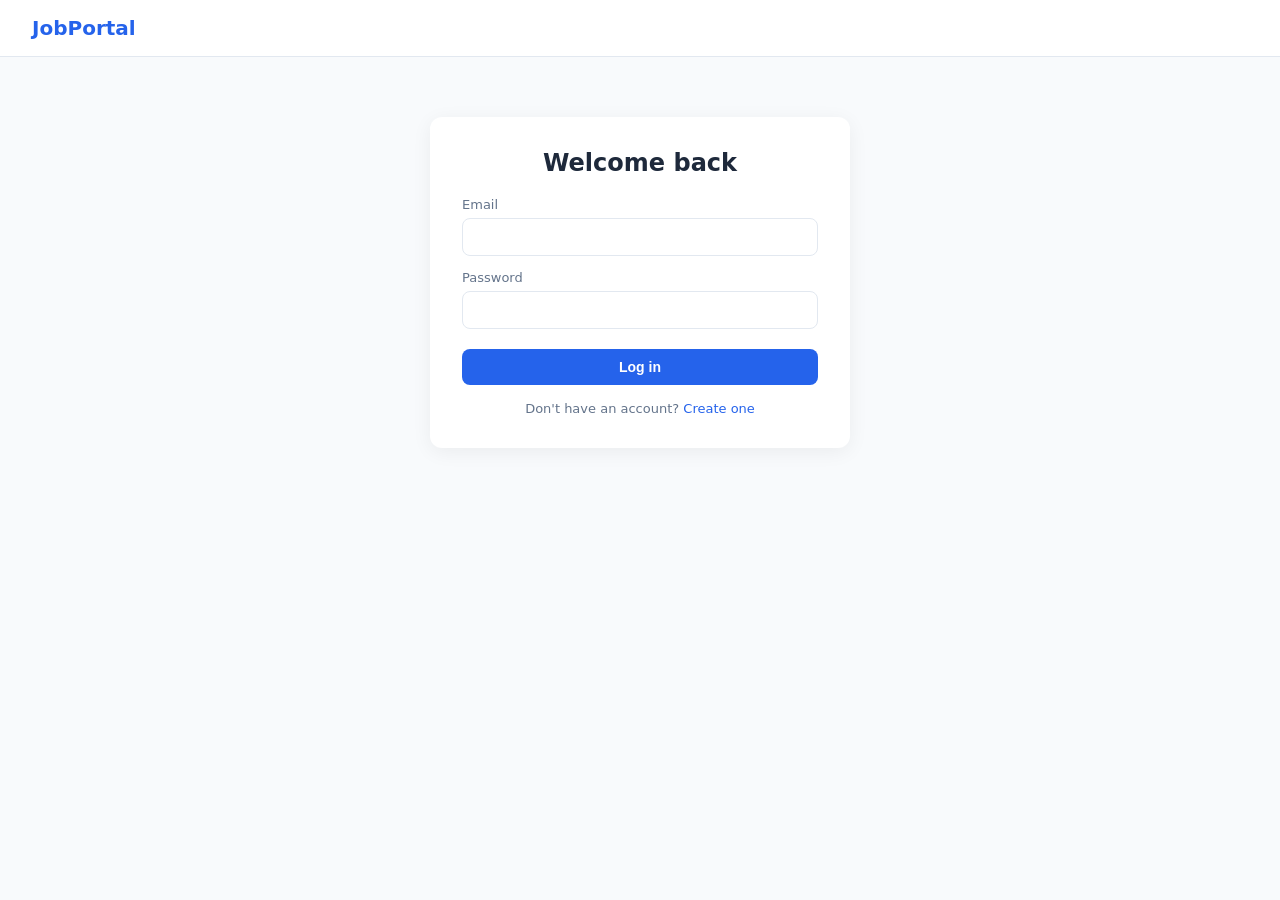
<file: frontend/index.html>
<!DOCTYPE html>
<html lang="en">
<head>
<meta charset="UTF-8" />
<meta name="viewport" content="width=device-width, initial-scale=1.0" />
<title>JobPortal - Login</title>
<link rel="stylesheet" href="css/style.css" />
</head>
<body>

<div class="navbar">
    <div class="brand">JobPortal</div>
</div>

<div class="auth-card">
    <h2>Welcome back</h2>
    <form id="loginForm">
        <label for="email">Email</label>
        <input type="email" id="email" required />

        <label for="password">Password</label>
        <input type="password" id="password" required />

        <button type="submit" class="btn-block">Log in</button>
        <p class="error-message" id="errorMessage"></p>
    </form>
    <p class="link-row">Don't have an account? <a href="register.html">Create one</a></p>
</div>

<script src="js/api.js"></script>
<script>
    document.getElementById("loginForm").addEventListener("submit", async (e) => {
        e.preventDefault();
        const errorEl = document.getElementById("errorMessage");
        errorEl.style.display = "none";

        const email = document.getElementById("email").value;
        const password = document.getElementById("password").value;

        try {
            const response = await apiRequest("/auth/login", {
                method: "POST",
                body: JSON.stringify({ email, password })
            });

            setSession(response);

            if (response.role === "RECRUITER") {
                window.location.href = "dashboard-recruiter.html";
            } else if (response.role === "ADMIN") {
                window.location.href = "dashboard-admin.html";
            } else {
                window.location.href = "dashboard-candidate.html";
            }
        } catch (err) {
            errorEl.textContent = err.message;
            errorEl.style.display = "block";
        }
    });
</script>

</body>
</html>
</file>
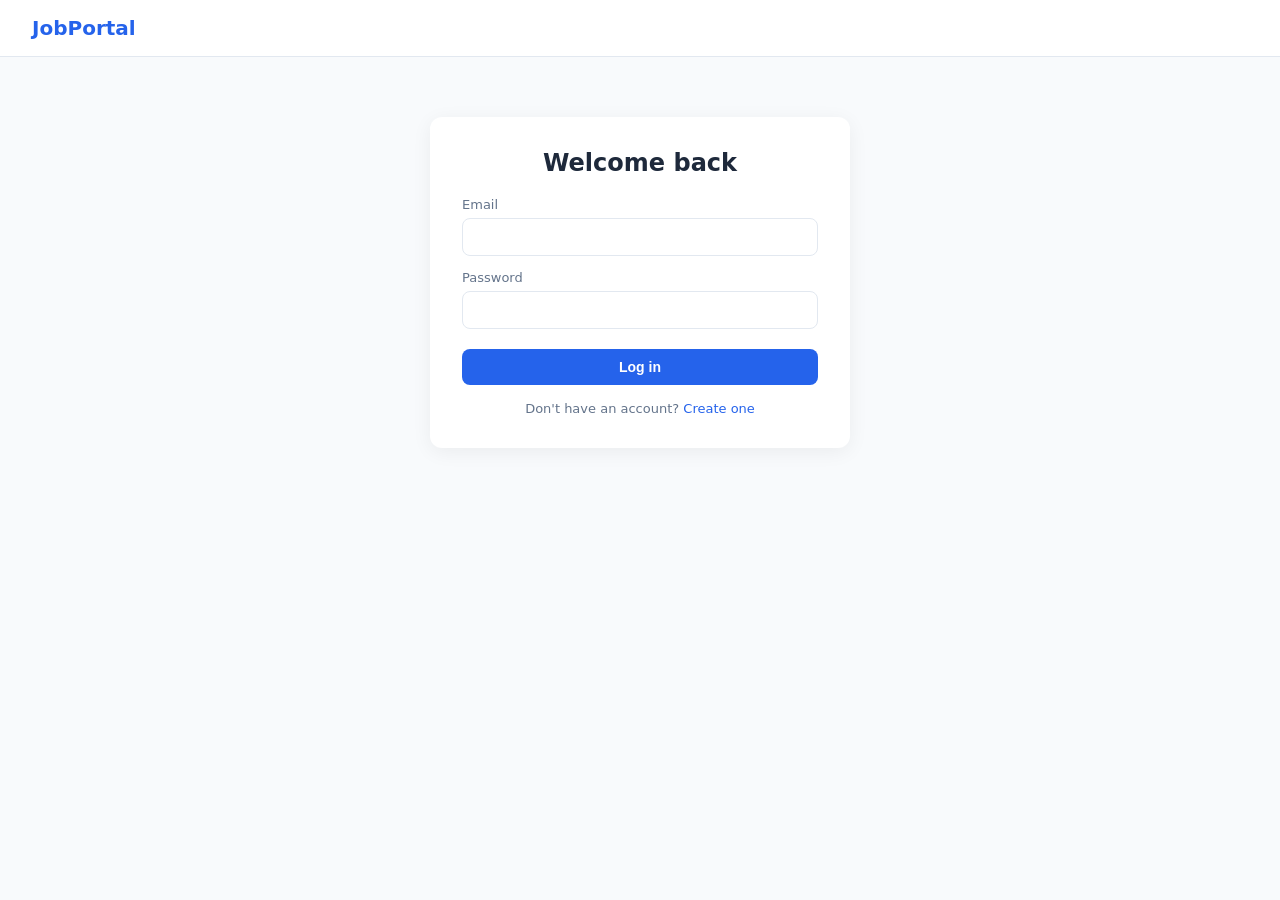
<file: frontend/dashboard-admin.html>
<!DOCTYPE html>
<html lang="en">
<head>
<meta charset="UTF-8" />
<meta name="viewport" content="width=device-width, initial-scale=1.0" />
<title>JobPortal - Admin Dashboard</title>
<link rel="stylesheet" href="css/style.css" />
</head>
<body>

<div class="navbar">
    <div class="brand">JobPortal</div>
    <div class="nav-actions">
        <span id="welcomeText"></span>
        <button class="secondary" onclick="logout()">Log out</button>
    </div>
</div>

<div class="container">
    <div class="section-title">Platform overview</div>
    <div class="card">
        <h3 id="totalJobs">--</h3>
        <div class="meta">Total job postings</div>
    </div>

    <div class="section-title" style="margin-top:32px;">All jobs</div>
    <div id="jobsList"></div>
</div>

<script src="js/api.js"></script>
<script>
    const user = requireAuth("ADMIN");
    document.getElementById("welcomeText").textContent = `Hi, ${user.fullName}`;

    async function loadOverview() {
        const list = document.getElementById("jobsList");
        list.innerHTML = "<p class='empty-state'>Loading...</p>";

        try {
            const jobs = await apiRequest("/jobs/search");
            document.getElementById("totalJobs").textContent = jobs.length;

            if (jobs.length === 0) {
                list.innerHTML = "<p class='empty-state'>No jobs on the platform yet.</p>";
                return;
            }

            list.innerHTML = jobs.map(job => `
                <div class="card">
                    <h3>${job.title}</h3>
                    <div class="meta">${job.company} • ${job.location || "Remote"} • <span class="badge">${job.status}</span></div>
                </div>
            `).join("");
        } catch (err) {
            list.innerHTML = `<p class='empty-state'>${err.message}</p>`;
        }
    }

    loadOverview();
</script>

</body>
</html>
</file>
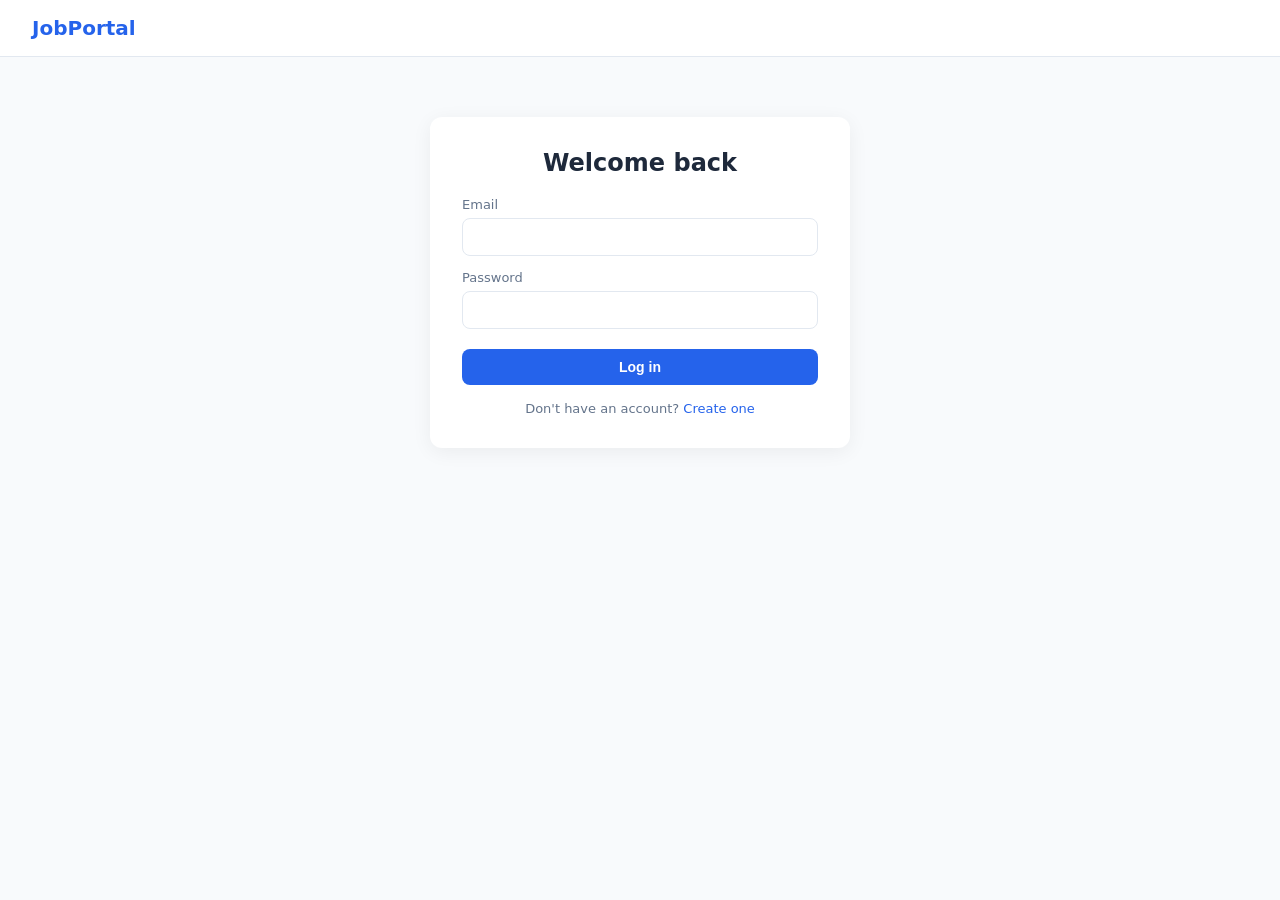
<file: frontend/dashboard-candidate.html>
<!DOCTYPE html>
<html lang="en">
<head>
<meta charset="UTF-8" />
<meta name="viewport" content="width=device-width, initial-scale=1.0" />
<title>JobPortal - Candidate Dashboard</title>
<link rel="stylesheet" href="css/style.css" />
</head>
<body>

<div class="navbar">
    <div class="brand">JobPortal</div>
    <div class="nav-actions">
        <span id="welcomeText"></span>
        <button class="secondary" onclick="logout()">Log out</button>
    </div>
</div>

<div class="container">
    <div class="tabs">
        <button id="tabJobs" class="active">Browse jobs</button>
        <button id="tabApplications">My applications</button>
        <button id="tabNotifications">Notifications <span id="notifDot" style="display:none"><span class="notification-dot"></span></span></button>
    </div>

    <div id="jobsPanel">
        <div class="search-row">
            <input type="text" id="searchKeyword" placeholder="Job title..." />
            <input type="text" id="searchLocation" placeholder="Location..." />
            <button onclick="searchJobs()">Search</button>
        </div>
        <div id="jobsList"></div>
    </div>

    <div id="applicationsPanel" style="display:none">
        <div id="applicationsList"></div>
    </div>

    <div id="notificationsPanel" style="display:none">
        <div id="notificationsList"></div>
    </div>
</div>

<div class="modal-overlay" id="applyModal">
    <div class="modal">
        <h3 id="applyJobTitle"></h3>
        <p style="color:var(--muted); margin-top:8px;">Submit your application for this role.</p>
        <div class="modal-actions">
            <button class="secondary" onclick="closeApplyModal()">Cancel</button>
            <button onclick="confirmApply()">Apply now</button>
        </div>
    </div>
</div>

<script src="js/api.js"></script>
<script>
    const user = requireAuth("CANDIDATE");
    document.getElementById("welcomeText").textContent = `Hi, ${user.fullName}`;

    let selectedJob = null;
    let myApplications = [];

    function switchTab(tab) {
        document.getElementById("jobsPanel").style.display = tab === "jobs" ? "block" : "none";
        document.getElementById("applicationsPanel").style.display = tab === "applications" ? "block" : "none";
        document.getElementById("notificationsPanel").style.display = tab === "notifications" ? "block" : "none";

        document.getElementById("tabJobs").classList.toggle("active", tab === "jobs");
        document.getElementById("tabApplications").classList.toggle("active", tab === "applications");
        document.getElementById("tabNotifications").classList.toggle("active", tab === "notifications");

        if (tab === "applications") loadApplications();
        if (tab === "notifications") loadNotifications();
    }

    document.getElementById("tabJobs").addEventListener("click", () => switchTab("jobs"));
    document.getElementById("tabApplications").addEventListener("click", () => switchTab("applications"));
    document.getElementById("tabNotifications").addEventListener("click", () => switchTab("notifications"));

    async function loadJobs(keyword, location) {
        const jobsList = document.getElementById("jobsList");
        jobsList.innerHTML = "<p class='empty-state'>Loading jobs...</p>";

        try {
            const params = new URLSearchParams();
            if (keyword) params.append("keyword", keyword);
            if (location) params.append("location", location);

            const jobs = await apiRequest(`/jobs/search?${params.toString()}`);

            if (jobs.length === 0) {
                jobsList.innerHTML = "<p class='empty-state'>No jobs found. Try a different search.</p>";
                return;
            }

            jobsList.innerHTML = jobs.map(job => `
                <div class="card">
                    <h3>${job.title}</h3>
                    <div class="meta">${job.company} • ${job.location || "Location not specified"} ${job.salary ? "• $" + job.salary : ""}</div>
                    <p>${job.description || ""}</p>
                    <div class="modal-actions" style="justify-content:flex-start; margin-top:16px;">
                        <button onclick='openApplyModal(${job.id}, ${JSON.stringify(job.title)})'>Apply</button>
                    </div>
                </div>
            `).join("");
        } catch (err) {
            jobsList.innerHTML = `<p class='empty-state'>${err.message}</p>`;
        }
    }

    function searchJobs() {
        const keyword = document.getElementById("searchKeyword").value;
        const location = document.getElementById("searchLocation").value;
        loadJobs(keyword, location);
    }

    function openApplyModal(jobId, title) {
        selectedJob = jobId;
        document.getElementById("applyJobTitle").textContent = `Apply to ${title}`;
        document.getElementById("applyModal").classList.add("open");
    }

    function closeApplyModal() {
        document.getElementById("applyModal").classList.remove("open");
        selectedJob = null;
    }

    async function confirmApply() {
        try {
            await apiRequest("/applications", {
                method: "POST",
                body: JSON.stringify({
                    jobId: selectedJob,
                    candidateId: user.userId,
                    candidateName: user.fullName,
                    candidateEmail: user.email
                })
            });
            closeApplyModal();
            switchTab("applications");
        } catch (err) {
            alert(err.message);
        }
    }

    async function loadApplications() {
        const list = document.getElementById("applicationsList");
        list.innerHTML = "<p class='empty-state'>Loading applications...</p>";

        try {
            const applications = await apiRequest(`/applications/candidate/${user.userId}`);
            if (applications.length === 0) {
                list.innerHTML = "<p class='empty-state'>You haven't applied to any jobs yet.</p>";
                return;
            }

            list.innerHTML = applications.map(app => `
                <div class="card">
                    <h3>Job #${app.jobId}</h3>
                    <div class="meta">Applied on ${new Date(app.appliedAt).toLocaleDateString()}</div>
                    <span class="badge ${app.status === 'HIRED' ? 'success' : app.status === 'REJECTED' ? 'danger' : ''}">${app.status}</span>
                </div>
            `).join("");
        } catch (err) {
            list.innerHTML = `<p class='empty-state'>${err.message}</p>`;
        }
    }

    async function loadNotifications() {
        const list = document.getElementById("notificationsList");
        list.innerHTML = "<p class='empty-state'>Loading notifications...</p>";

        try {
            const notifications = await apiRequest(`/notifications/${user.userId}`);
            if (notifications.length === 0) {
                list.innerHTML = "<p class='empty-state'>No notifications yet.</p>";
                return;
            }

            list.innerHTML = notifications.map(n => `
                <div class="card">
                    <p>${n.message}</p>
                    <div class="meta">${new Date(n.createdAt).toLocaleString()}</div>
                </div>
            `).join("");
        } catch (err) {
            list.innerHTML = `<p class='empty-state'>${err.message}</p>`;
        }
    }

    loadJobs();
</script>

</body>
</html>
</file>
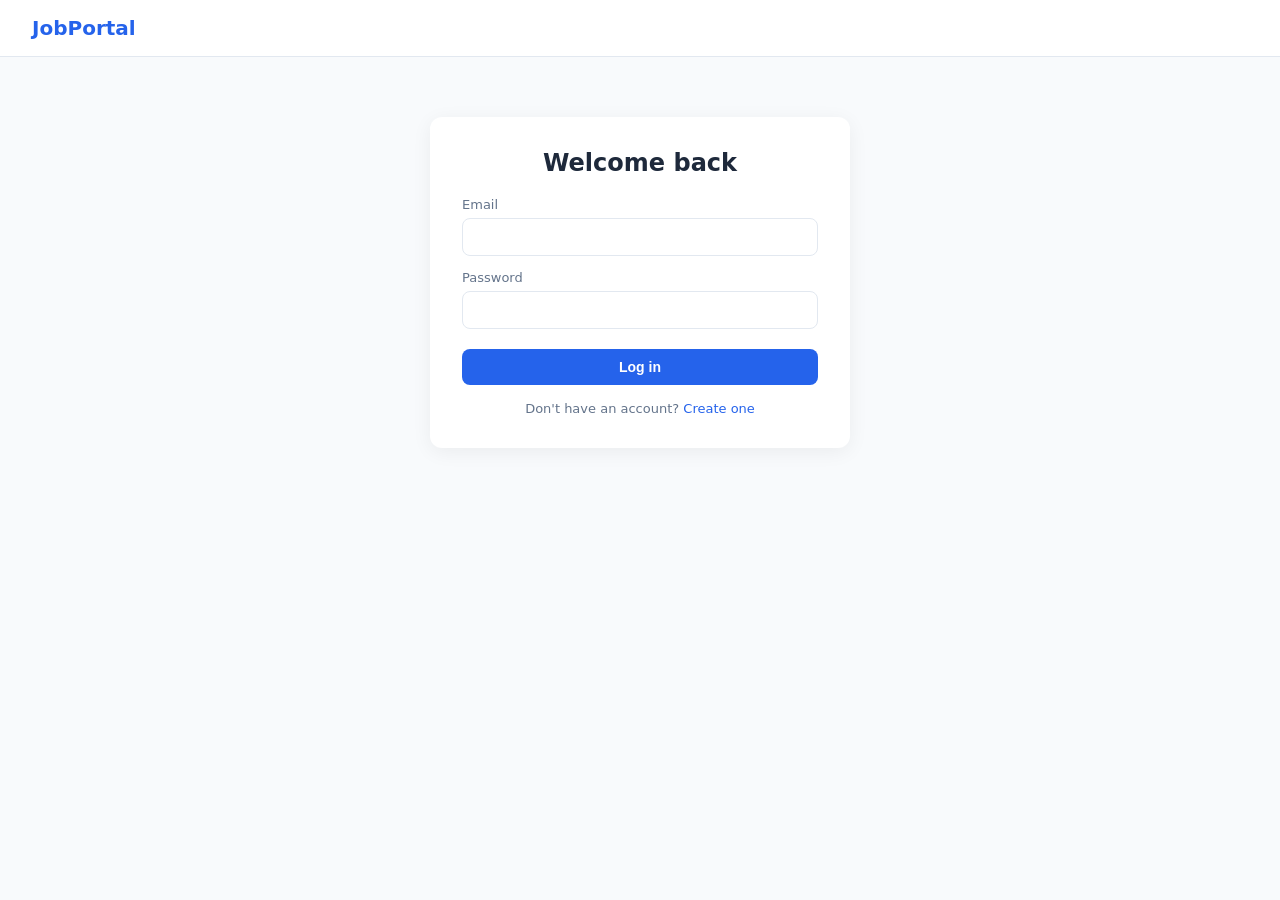
<file: frontend/dashboard-recruiter.html>
<!DOCTYPE html>
<html lang="en">
<head>
<meta charset="UTF-8" />
<meta name="viewport" content="width=device-width, initial-scale=1.0" />
<title>JobPortal - Recruiter Dashboard</title>
<link rel="stylesheet" href="css/style.css" />
</head>
<body>

<div class="navbar">
    <div class="brand">JobPortal</div>
    <div class="nav-actions">
        <span id="welcomeText"></span>
        <button class="secondary" onclick="logout()">Log out</button>
    </div>
</div>

<div class="container">
    <div class="section-title">
        <span>My job postings</span>
        <button onclick="openPostModal()">+ Post a job</button>
    </div>

    <div id="jobsList"></div>

    <div class="section-title" style="margin-top:40px;">Applicants</div>
    <div id="applicantsPanel">
        <p class="empty-state">Click "View applicants" on a job posting to see candidates.</p>
    </div>
</div>

<div class="modal-overlay" id="postModal">
    <div class="modal">
        <h3>Post a new job</h3>
        <form id="postJobForm">
            <label>Title</label>
            <input type="text" id="jobTitle" required />

            <label>Company</label>
            <input type="text" id="jobCompany" required />

            <label>Location</label>
            <input type="text" id="jobLocation" />

            <label>Salary</label>
            <input type="number" id="jobSalary" />

            <label>Description</label>
            <textarea id="jobDescription" rows="4"></textarea>

            <div class="modal-actions">
                <button type="button" class="secondary" onclick="closePostModal()">Cancel</button>
                <button type="submit">Publish</button>
            </div>
        </form>
    </div>
</div>

<script src="js/api.js"></script>
<script>
    const user = requireAuth("RECRUITER");
    document.getElementById("welcomeText").textContent = `Hi, ${user.fullName}`;

    function openPostModal() {
        document.getElementById("postModal").classList.add("open");
    }

    function closePostModal() {
        document.getElementById("postModal").classList.remove("open");
        document.getElementById("postJobForm").reset();
    }

    document.getElementById("postJobForm").addEventListener("submit", async (e) => {
        e.preventDefault();
        try {
            await apiRequest("/jobs", {
                method: "POST",
                body: JSON.stringify({
                    title: document.getElementById("jobTitle").value,
                    company: document.getElementById("jobCompany").value,
                    location: document.getElementById("jobLocation").value,
                    salary: document.getElementById("jobSalary").value ? Number(document.getElementById("jobSalary").value) : null,
                    description: document.getElementById("jobDescription").value,
                    recruiterId: user.userId
                })
            });
            closePostModal();
            loadJobs();
        } catch (err) {
            alert(err.message);
        }
    });

    async function loadJobs() {
        const list = document.getElementById("jobsList");
        list.innerHTML = "<p class='empty-state'>Loading your jobs...</p>";

        try {
            const jobs = await apiRequest(`/jobs/recruiter/${user.userId}`);
            if (jobs.length === 0) {
                list.innerHTML = "<p class='empty-state'>You haven't posted any jobs yet.</p>";
                return;
            }

            list.innerHTML = jobs.map(job => `
                <div class="card">
                    <h3>${job.title}</h3>
                    <div class="meta">${job.location || "Remote"} ${job.salary ? "• $" + job.salary : ""} • <span class="badge success">${job.status}</span></div>
                    <p>${job.description || ""}</p>
                    <div class="modal-actions" style="justify-content:flex-start; margin-top:16px;">
                        <button class="secondary" onclick="loadApplicants(${job.id}, ${JSON.stringify(job.title)})">View applicants</button>
                    </div>
                </div>
            `).join("");
        } catch (err) {
            list.innerHTML = `<p class='empty-state'>${err.message}</p>`;
        }
    }

    async function loadApplicants(jobId, title) {
        const panel = document.getElementById("applicantsPanel");
        panel.innerHTML = "<p class='empty-state'>Loading applicants...</p>";

        try {
            const applications = await apiRequest(`/applications/job/${jobId}`);
            if (applications.length === 0) {
                panel.innerHTML = `<p class='empty-state'>No applicants yet for ${title}.</p>`;
                return;
            }

            panel.innerHTML = applications.map(app => `
                <div class="card">
                    <h3>${app.candidateName}</h3>
                    <div class="meta">${app.candidateEmail} • Applied ${new Date(app.appliedAt).toLocaleDateString()}</div>
                    <span class="badge">${app.status}</span>
                    <div class="modal-actions" style="justify-content:flex-start; margin-top:12px;">
                        <button onclick="updateStatus(${app.id}, 'SHORTLISTED', ${jobId}, ${JSON.stringify(title)})">Shortlist</button>
                        <button class="secondary" onclick="updateStatus(${app.id}, 'REJECTED', ${jobId}, ${JSON.stringify(title)})">Reject</button>
                    </div>
                </div>
            `).join("");
        } catch (err) {
            panel.innerHTML = `<p class='empty-state'>${err.message}</p>`;
        }
    }

    async function updateStatus(applicationId, status, jobId, title) {
        try {
            await apiRequest(`/applications/${applicationId}/status?status=${status}`, {
                method: "PATCH"
            });
            loadApplicants(jobId, title);
        } catch (err) {
            alert(err.message);
        }
    }

    loadJobs();
</script>

</body>
</html>
</file>
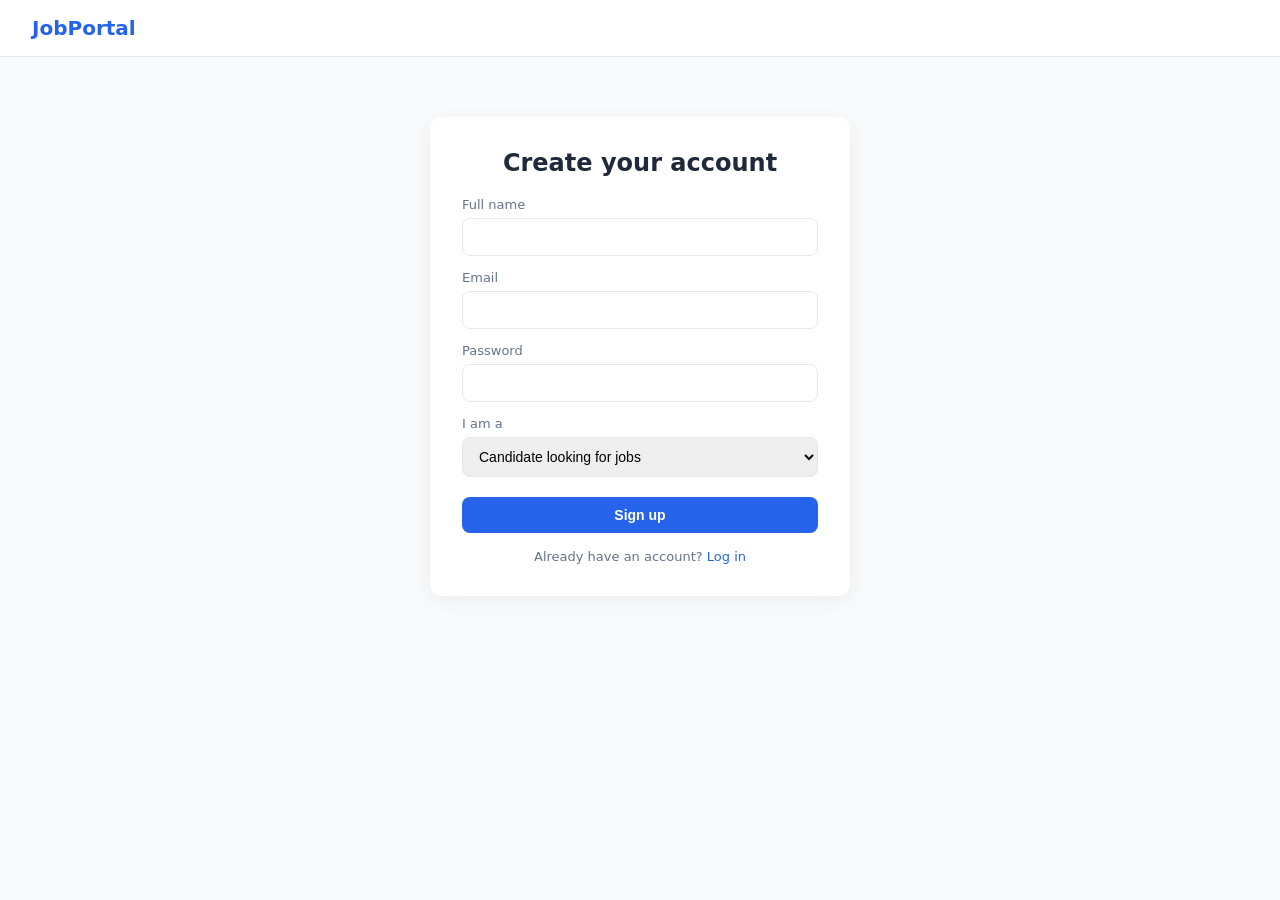
<file: frontend/register.html>
<!DOCTYPE html>
<html lang="en">
<head>
<meta charset="UTF-8" />
<meta name="viewport" content="width=device-width, initial-scale=1.0" />
<title>JobPortal - Register</title>
<link rel="stylesheet" href="css/style.css" />
</head>
<body>

<div class="navbar">
    <div class="brand">JobPortal</div>
</div>

<div class="auth-card">
    <h2>Create your account</h2>
    <form id="registerForm">
        <label for="fullName">Full name</label>
        <input type="text" id="fullName" required />

        <label for="email">Email</label>
        <input type="email" id="email" required />

        <label for="password">Password</label>
        <input type="password" id="password" required minlength="6" />

        <label for="role">I am a</label>
        <select id="role">
            <option value="CANDIDATE">Candidate looking for jobs</option>
            <option value="RECRUITER">Recruiter posting jobs</option>
        </select>

        <button type="submit" class="btn-block">Sign up</button>
        <p class="error-message" id="errorMessage"></p>
    </form>
    <p class="link-row">Already have an account? <a href="index.html">Log in</a></p>
</div>

<script src="js/api.js"></script>
<script>
    document.getElementById("registerForm").addEventListener("submit", async (e) => {
        e.preventDefault();
        const errorEl = document.getElementById("errorMessage");
        errorEl.style.display = "none";

        const fullName = document.getElementById("fullName").value;
        const email = document.getElementById("email").value;
        const password = document.getElementById("password").value;
        const role = document.getElementById("role").value;

        try {
            const response = await apiRequest("/auth/register", {
                method: "POST",
                body: JSON.stringify({ fullName, email, password, role })
            });

            setSession(response);

            if (response.role === "RECRUITER") {
                window.location.href = "dashboard-recruiter.html";
            } else {
                window.location.href = "dashboard-candidate.html";
            }
        } catch (err) {
            errorEl.textContent = err.message;
            errorEl.style.display = "block";
        }
    });
</script>

</body>
</html>
</file>
<file: frontend/css/style.css>
:root {
    --primary: #2563eb;
    --primary-dark: #1d4ed8;
    --bg: #f8fafc;
    --card-bg: #ffffff;
    --text: #1e293b;
    --muted: #64748b;
    --border: #e2e8f0;
    --danger: #dc2626;
    --success: #16a34a;
}

* {
    box-sizing: border-box;
    margin: 0;
    padding: 0;
}

body {
    font-family: 'Segoe UI', system-ui, -apple-system, sans-serif;
    background: var(--bg);
    color: var(--text);
    min-height: 100vh;
}

.navbar {
    display: flex;
    justify-content: space-between;
    align-items: center;
    padding: 16px 32px;
    background: var(--card-bg);
    border-bottom: 1px solid var(--border);
}

.navbar .brand {
    font-size: 20px;
    font-weight: 700;
    color: var(--primary);
}

.navbar .nav-actions button {
    margin-left: 10px;
}

.container {
    max-width: 960px;
    margin: 0 auto;
    padding: 40px 20px;
}

.auth-card {
    max-width: 420px;
    margin: 60px auto;
    background: var(--card-bg);
    padding: 32px;
    border-radius: 12px;
    box-shadow: 0 4px 20px rgba(0, 0, 0, 0.06);
}

.auth-card h2 {
    margin-bottom: 20px;
    text-align: center;
}

label {
    display: block;
    font-size: 13px;
    color: var(--muted);
    margin-bottom: 6px;
    margin-top: 14px;
}

input, select, textarea {
    width: 100%;
    padding: 10px 12px;
    border: 1px solid var(--border);
    border-radius: 8px;
    font-size: 14px;
}

button {
    cursor: pointer;
    border: none;
    border-radius: 8px;
    padding: 10px 16px;
    font-size: 14px;
    font-weight: 600;
    background: var(--primary);
    color: white;
    transition: background 0.15s ease;
}

button:hover {
    background: var(--primary-dark);
}

button.secondary {
    background: transparent;
    color: var(--primary);
    border: 1px solid var(--primary);
}

button.danger {
    background: var(--danger);
}

.btn-block {
    width: 100%;
    margin-top: 20px;
}

.error-message {
    color: var(--danger);
    font-size: 13px;
    margin-top: 10px;
    display: none;
}

.link-row {
    text-align: center;
    margin-top: 16px;
    font-size: 13px;
    color: var(--muted);
}

.link-row a {
    color: var(--primary);
    text-decoration: none;
}

.card {
    background: var(--card-bg);
    border: 1px solid var(--border);
    border-radius: 12px;
    padding: 20px;
    margin-bottom: 16px;
}

.card h3 {
    margin-bottom: 6px;
}

.card .meta {
    color: var(--muted);
    font-size: 13px;
    margin-bottom: 10px;
}

.badge {
    display: inline-block;
    font-size: 12px;
    padding: 3px 10px;
    border-radius: 999px;
    background: #dbeafe;
    color: var(--primary-dark);
    font-weight: 600;
}

.badge.success {
    background: #dcfce7;
    color: var(--success);
}

.badge.danger {
    background: #fee2e2;
    color: var(--danger);
}

.section-title {
    font-size: 22px;
    margin-bottom: 20px;
    display: flex;
    justify-content: space-between;
    align-items: center;
}

.tabs {
    display: flex;
    gap: 8px;
    margin-bottom: 24px;
    border-bottom: 1px solid var(--border);
}

.tabs button {
    background: none;
    color: var(--muted);
    border-radius: 0;
    padding: 10px 4px;
    margin-right: 24px;
    font-weight: 500;
}

.tabs button.active {
    color: var(--primary);
    border-bottom: 2px solid var(--primary);
}

.search-row {
    display: flex;
    gap: 10px;
    margin-bottom: 24px;
}

.search-row input {
    flex: 1;
}

.search-row button {
    white-space: nowrap;
}

.empty-state {
    text-align: center;
    color: var(--muted);
    padding: 60px 0;
}

.modal-overlay {
    position: fixed;
    inset: 0;
    background: rgba(15, 23, 42, 0.5);
    display: none;
    align-items: center;
    justify-content: center;
}

.modal-overlay.open {
    display: flex;
}

.modal {
    background: var(--card-bg);
    border-radius: 12px;
    padding: 28px;
    width: 90%;
    max-width: 480px;
}

.modal-actions {
    display: flex;
    justify-content: flex-end;
    gap: 10px;
    margin-top: 20px;
}

.notification-dot {
    width: 8px;
    height: 8px;
    border-radius: 50%;
    background: var(--danger);
    display: inline-block;
    margin-left: 6px;
}
</file>
